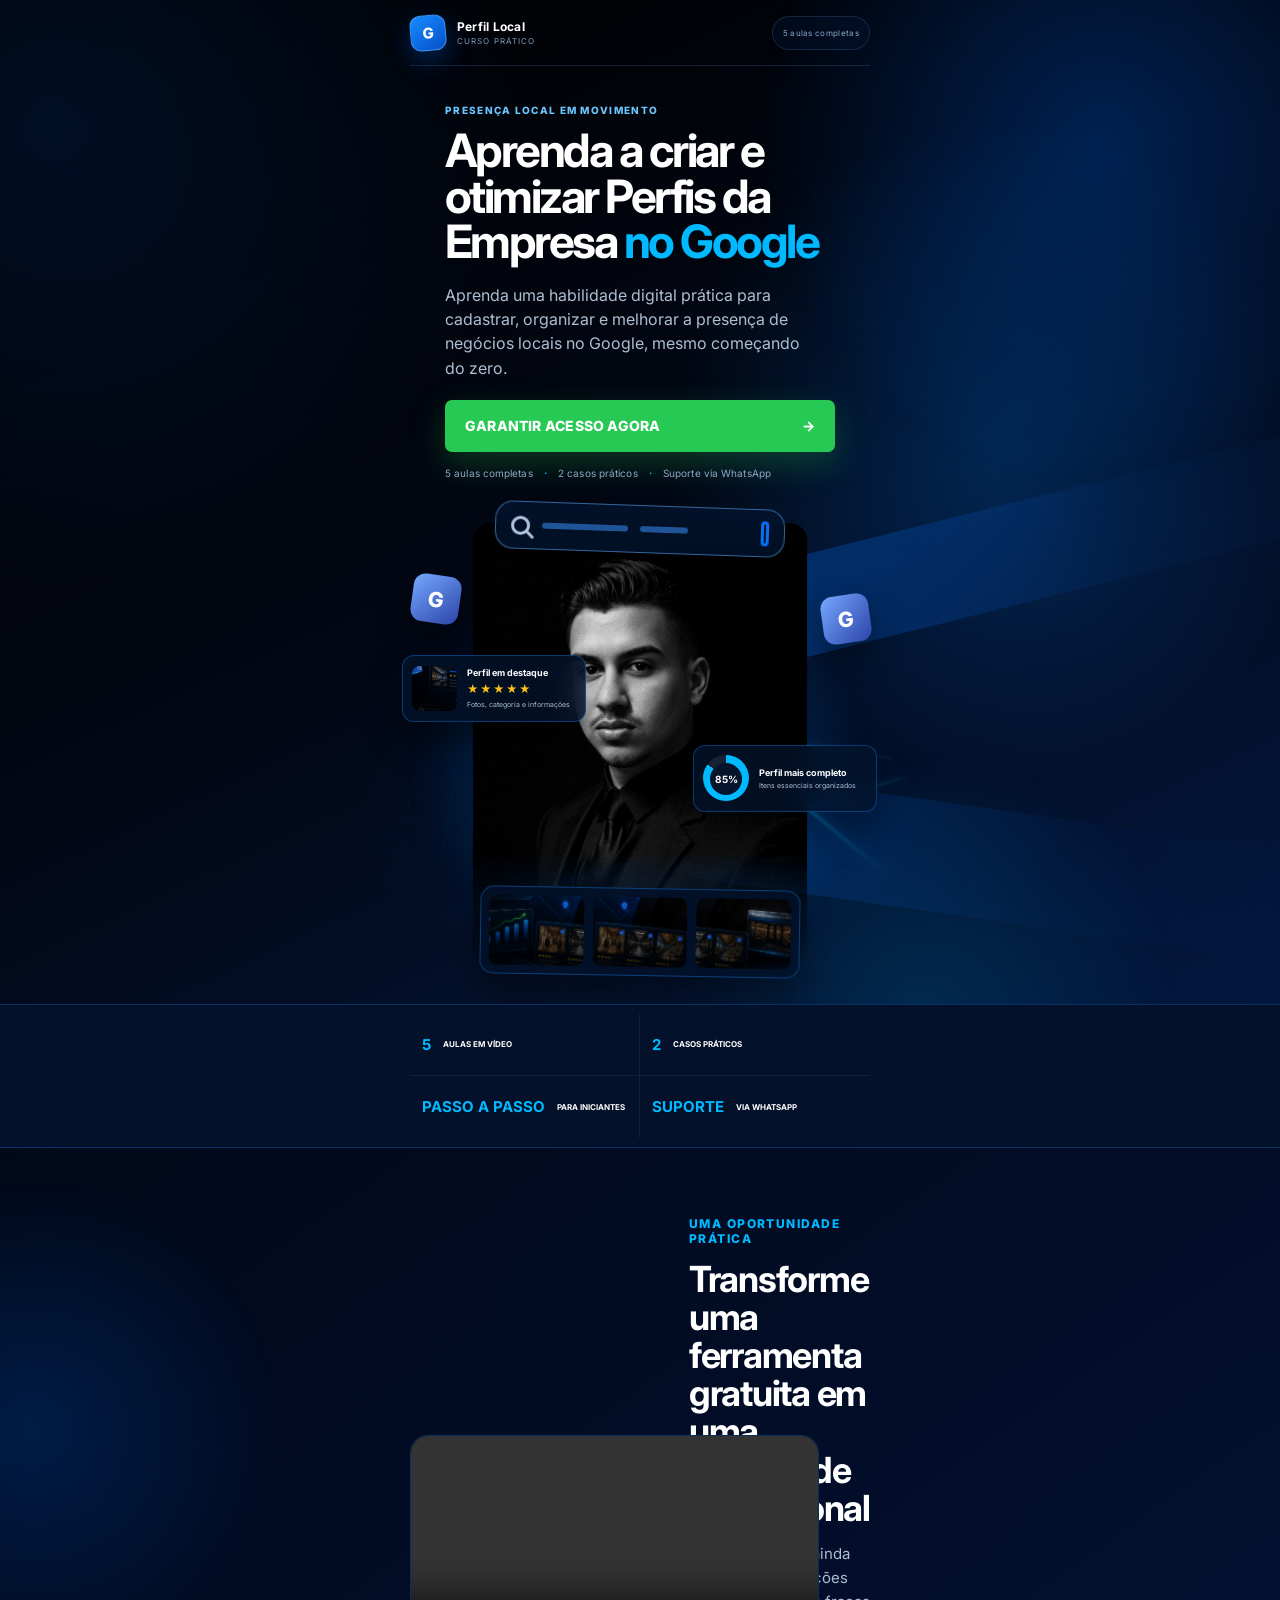
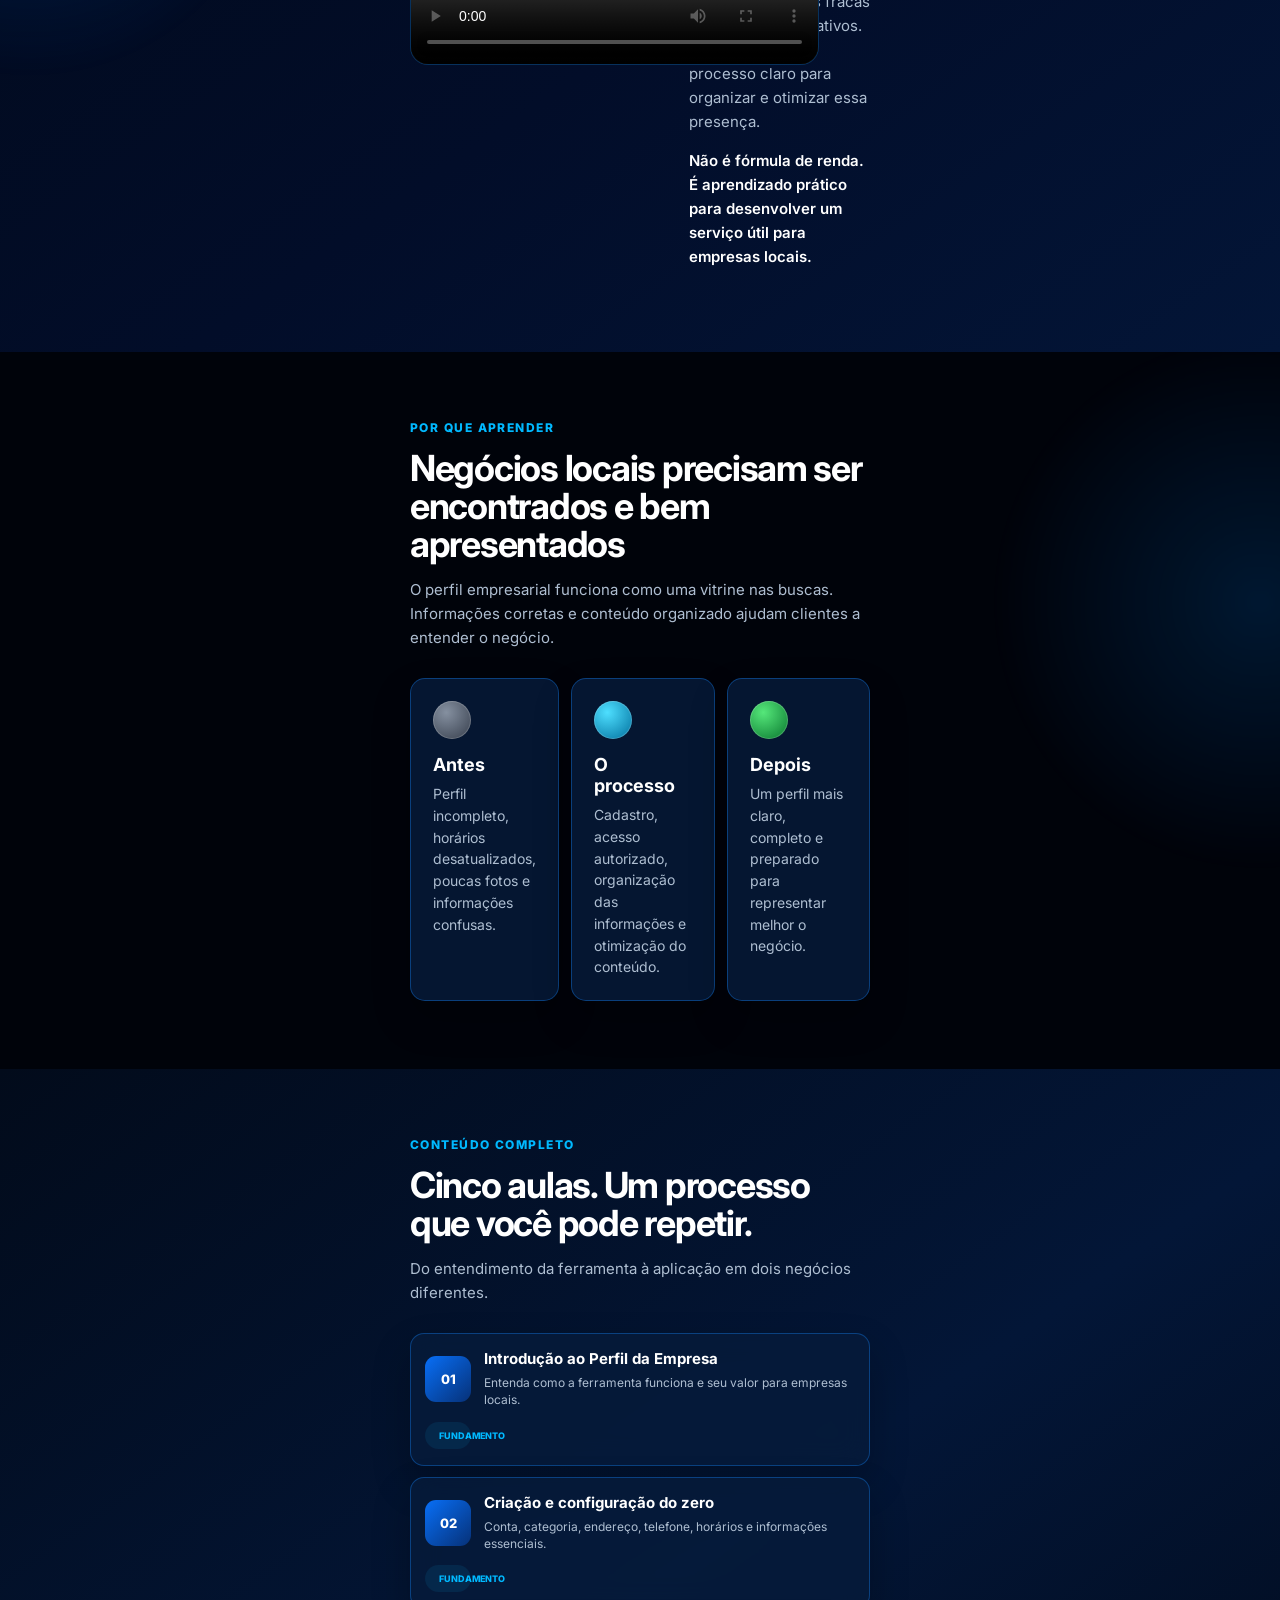
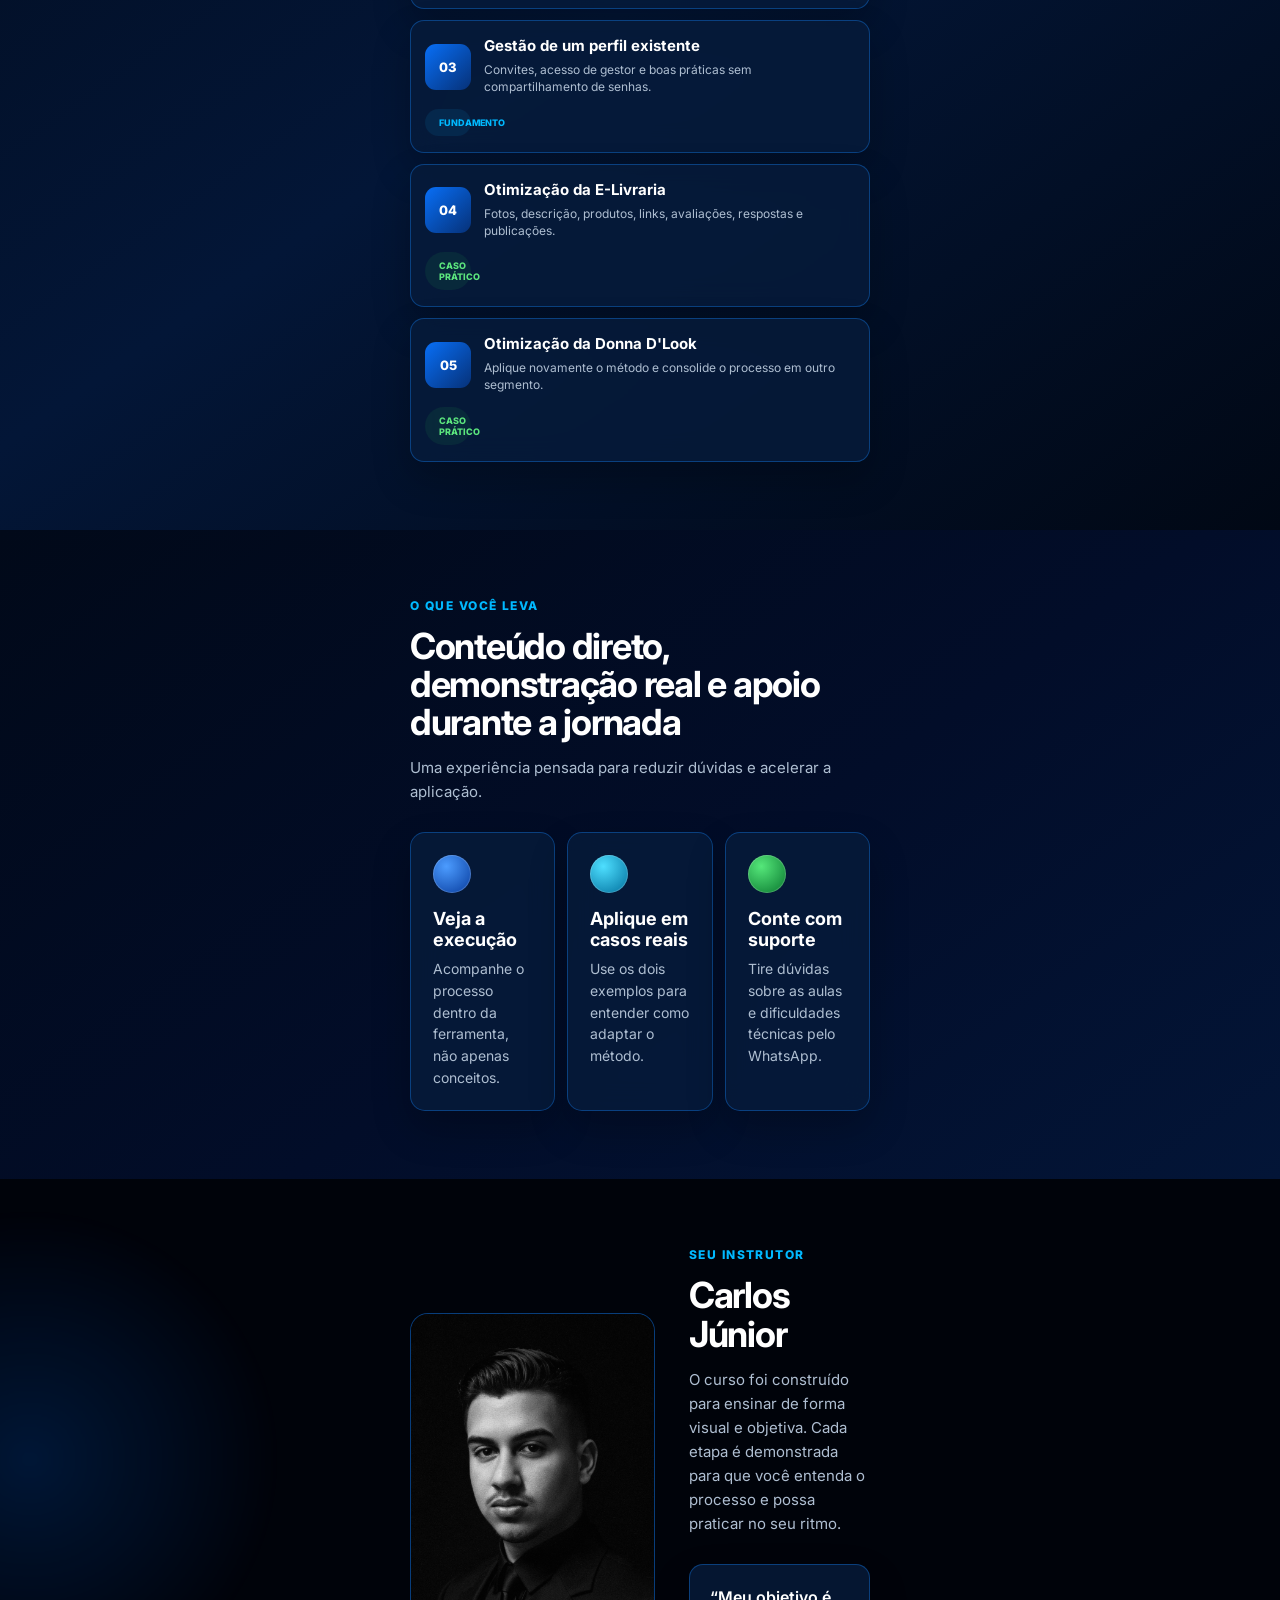
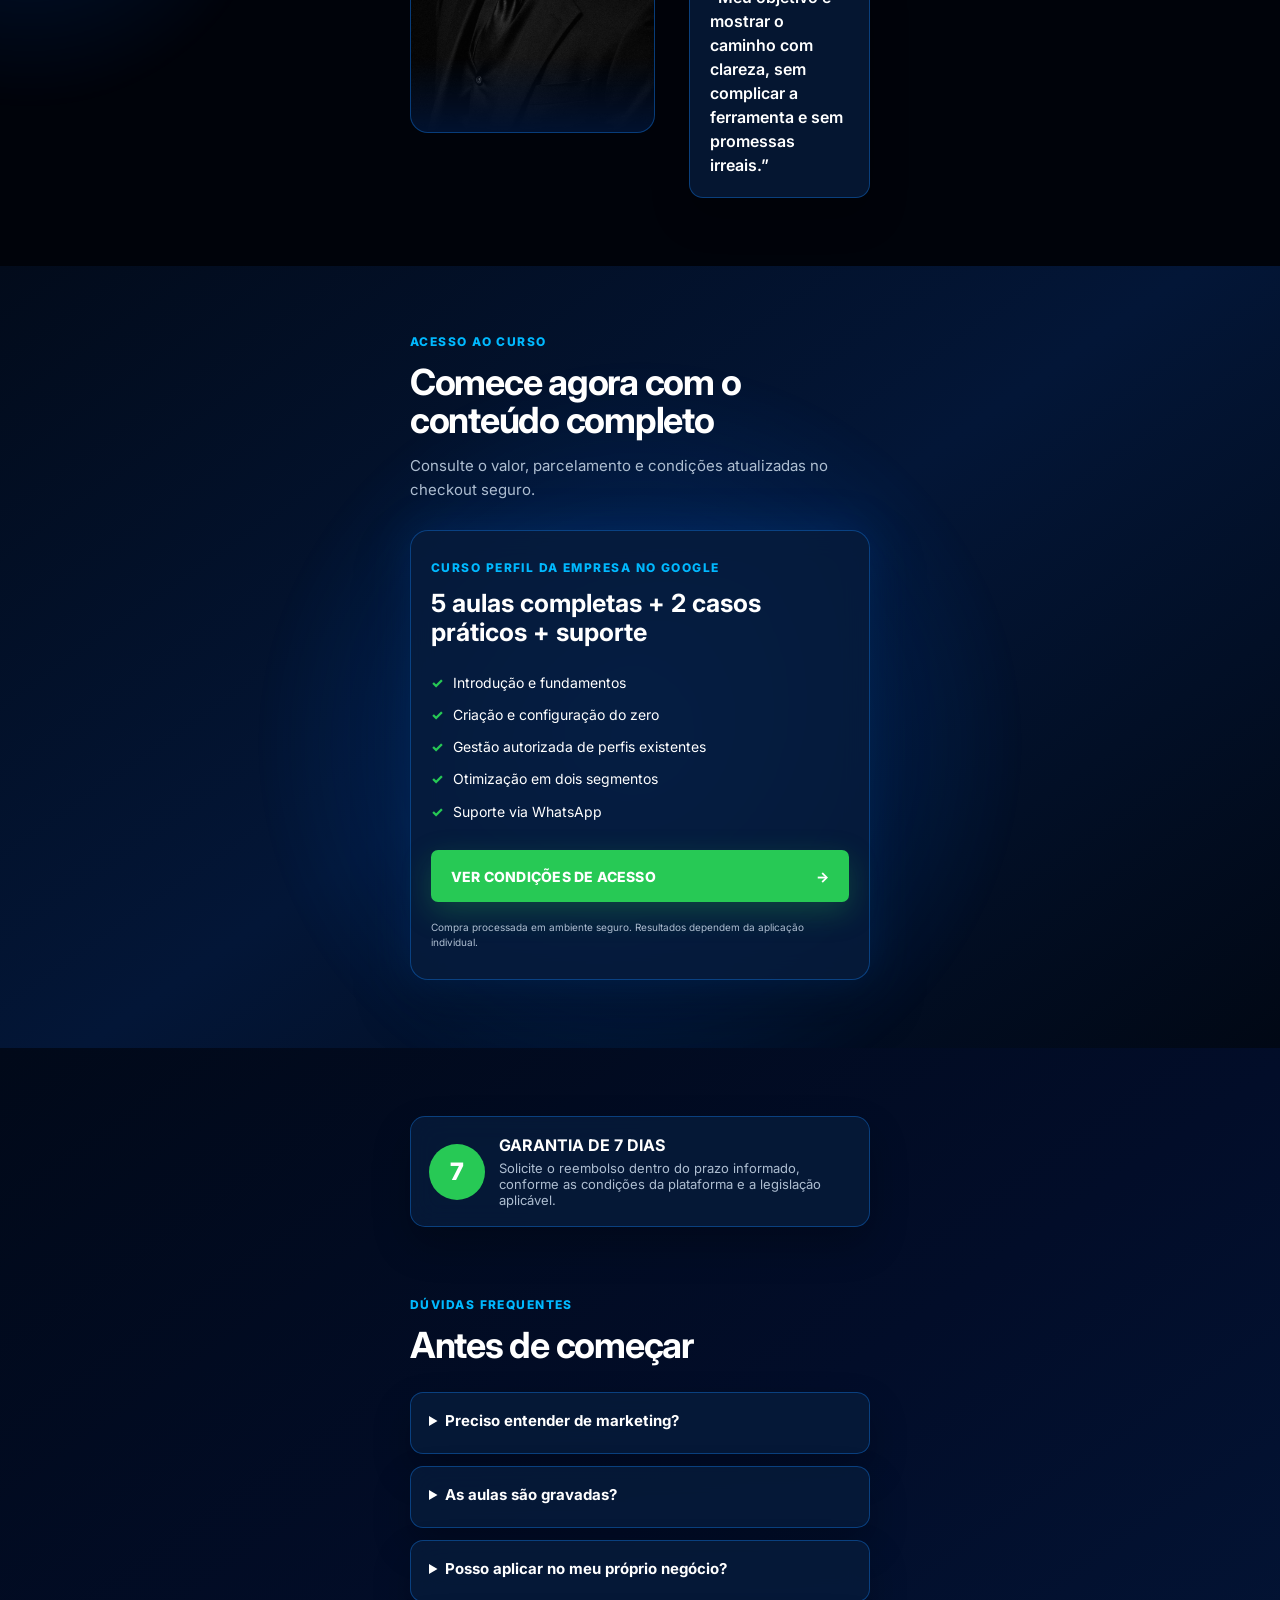
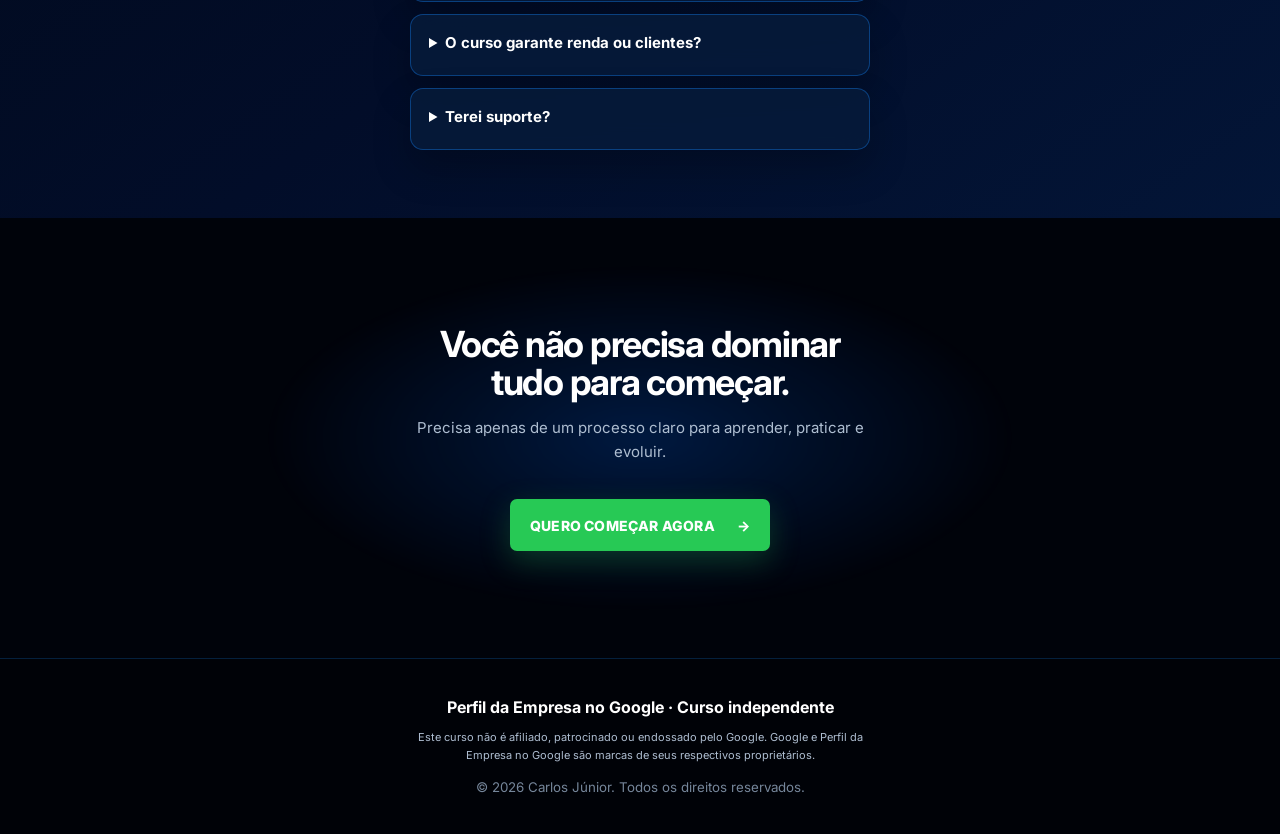
<file: index.html>
<!doctype html>
<html lang="pt-BR">
<head>
  <meta charset="UTF-8">
  <meta name="viewport" content="width=device-width, initial-scale=1, viewport-fit=cover">
  <meta name="theme-color" content="#020714">
  <meta name="description" content="Curso prático para criar e otimizar Perfis da Empresa no Google.">
  <title>Curso Perfil da Empresa no Google · Mobile</title>
  <link rel="preconnect" href="https://fonts.googleapis.com">
  <link rel="preconnect" href="https://fonts.gstatic.com" crossorigin>
  <link href="https://fonts.googleapis.com/css2?family=Inter:wght@400;500;600;700;800&display=swap" rel="stylesheet">
  <link rel="stylesheet" href="styles.css">
  <link rel="stylesheet" href="version-b.css">
  <link rel="stylesheet" href="mobile.css">
</head>
<body class="mobile-page">
  <a class="skip-link" href="#conteudo">Pular para o conteúdo</a>

  <main id="conteudo">
    <section class="hero hero-b section-dark">
      <div class="container hero-topbar">
        <a class="brand-lockup" href="#conteudo" aria-label="Início da página">
          <span class="brand-symbol">G</span>
          <span><strong>Perfil Local</strong><small>Curso prático</small></span>
        </a>
        <div class="topbar-signals" aria-label="Destaques do curso">
          <span><i></i>Método passo a passo</span>
          <span>5 aulas completas</span>
        </div>
      </div>
      <div class="local-map" aria-hidden="true">
        <span class="map-road road-one"></span>
        <span class="map-road road-two"></span>
        <span class="map-road road-three"></span>
        <span class="map-pin pin-one"></span>
        <span class="map-pin pin-two"></span>
        <span class="map-pin pin-three"></span>
        <span class="map-pin pin-main"></span>
      </div>
      <div class="hero-glow hero-glow-one"></div>
      <div class="hero-glow hero-glow-two"></div>
      <div class="diagonal diagonal-one"></div>
      <div class="diagonal diagonal-two"></div>

      <div class="container hero-grid">
        <div class="hero-copy reveal">
          <p class="eyebrow">Presença local em movimento</p>
          <h1>Aprenda a criar e otimizar Perfis da Empresa <span>no Google</span></h1>
          <p class="hero-lead">Aprenda uma habilidade digital prática para cadastrar, organizar e melhorar a presença de negócios locais no Google, mesmo começando do zero.</p>
          <a class="button button-primary" href="https://pay.kiwify.com.br/1VUAQqe" data-checkout>Garantir acesso agora <span aria-hidden="true">→</span></a>
          <p class="hero-proof">5 aulas completas <b>·</b> 2 casos práticos <b>·</b> Suporte via WhatsApp</p>
        </div>

        <div class="hero-visual hero-ecosystem reveal" aria-label="Carlos Júnior, instrutor do curso, cercado por elementos de presença local">
          <div class="portrait-halo"></div>
          <img class="hero-portrait" src="assets/carlos-retrato.jpg" width="410" height="590" alt="Carlos Júnior, instrutor do curso">

          <div class="search-widget" aria-hidden="true"><span class="search-lens"></span><i></i><i></i><b></b></div>
          <div class="google-tile tile-one" aria-hidden="true">G</div>
          <div class="google-tile tile-two" aria-hidden="true">G</div>

          <div class="floating-card review-widget card-one">
            <span class="thumb thumb-store"></span>
            <div><strong>Perfil em destaque</strong><span class="stars">★★★★★</span><small>Fotos, categoria e informações</small></div>
          </div>
          <div class="floating-card completion-widget card-two">
            <span class="progress-ring"><b>85%</b></span>
            <div><strong>Perfil mais completo</strong><small>Itens essenciais organizados</small></div>
          </div>
          <div class="floating-card hours-widget card-three">
            <span class="clock-icon"></span>
            <div><strong>Horários atualizados</strong><small>Informações claras para clientes</small></div>
          </div>

          <div class="floating-card analytics-widget">
            <span class="bars"><i></i><i></i><i></i><i></i></span>
            <div><strong>Presença organizada</strong><small>Um processo visual e replicável</small></div>
          </div>

          <div class="storefront-rail" aria-hidden="true">
            <span class="storefront store-one"></span>
            <span class="storefront store-two"></span>
            <span class="storefront store-three"></span>
          </div>
        </div>
      </div>
    </section>

    <section class="trust-strip" aria-label="Resumo do curso">
      <div class="container trust-grid">
        <div><strong>5</strong><span>Aulas em vídeo</span></div>
        <div><strong>2</strong><span>Casos práticos</span></div>
        <div><strong>Passo a passo</strong><span>Para iniciantes</span></div>
        <div><strong>Suporte</strong><span>Via WhatsApp</span></div>
      </div>
    </section>

    <section class="story section-blue">
      <div class="ambient ambient-left"></div>
      <div class="container split-layout">
        <div class="video-card video-player reveal">
          <video controls preload="metadata" playsinline aria-label="Vídeo de apresentação do curso">
            <source src="assets/boas-vindas.mov">
            Seu navegador não reproduziu o vídeo. <a href="assets/boas-vindas.mov">Abra o arquivo diretamente</a>.
          </video>
        </div>

        <div class="section-copy reveal">
          <p class="eyebrow">Uma oportunidade prática</p>
          <h2>Transforme uma ferramenta gratuita em uma habilidade profissional</h2>
          <p>Muitos negócios ainda possuem informações incompletas, fotos fracas e perfis pouco atrativos. Você aprende um processo claro para organizar e otimizar essa presença.</p>
          <p class="strong-note">Não é fórmula de renda. É aprendizado prático para desenvolver um serviço útil para empresas locais.</p>
        </div>
      </div>
    </section>

    <section class="problem section-black">
      <div class="ambient ambient-right"></div>
      <div class="container">
        <header class="section-header centered reveal">
          <p class="eyebrow">Por que aprender</p>
          <h2>Negócios locais precisam ser encontrados e bem apresentados</h2>
          <p>O perfil empresarial funciona como uma vitrine nas buscas. Informações corretas e conteúdo organizado ajudam clientes a entender o negócio.</p>
        </header>

        <div class="three-grid process-grid">
          <article class="glass-card reveal"><span class="orb gray"></span><h3>Antes</h3><p>Perfil incompleto, horários desatualizados, poucas fotos e informações confusas.</p></article>
          <article class="glass-card reveal"><span class="orb cyan"></span><h3>O processo</h3><p>Cadastro, acesso autorizado, organização das informações e otimização do conteúdo.</p></article>
          <article class="glass-card reveal"><span class="orb green"></span><h3>Depois</h3><p>Um perfil mais claro, completo e preparado para representar melhor o negócio.</p></article>
        </div>
      </div>
    </section>

    <section class="modules section-deep">
      <div class="container">
        <header class="section-header reveal">
          <p class="eyebrow">Conteúdo completo</p>
          <h2>Cinco aulas. Um processo que você pode repetir.</h2>
          <p>Do entendimento da ferramenta à aplicação em dois negócios diferentes.</p>
        </header>

        <div class="module-list">
          <article class="module-row reveal"><span class="module-number">01</span><div><h3>Introdução ao Perfil da Empresa</h3><p>Entenda como a ferramenta funciona e seu valor para empresas locais.</p></div><small>Fundamento</small></article>
          <article class="module-row reveal"><span class="module-number">02</span><div><h3>Criação e configuração do zero</h3><p>Conta, categoria, endereço, telefone, horários e informações essenciais.</p></div><small>Fundamento</small></article>
          <article class="module-row reveal"><span class="module-number">03</span><div><h3>Gestão de um perfil existente</h3><p>Convites, acesso de gestor e boas práticas sem compartilhamento de senhas.</p></div><small>Fundamento</small></article>
          <article class="module-row reveal"><span class="module-number">04</span><div><h3>Otimização da E-Livraria</h3><p>Fotos, descrição, produtos, links, avaliações, respostas e publicações.</p></div><small class="case">Caso prático</small></article>
          <article class="module-row reveal"><span class="module-number">05</span><div><h3>Otimização da Donna D'Look</h3><p>Aplique novamente o método e consolide o processo em outro segmento.</p></div><small class="case">Caso prático</small></article>
        </div>
      </div>
    </section>

    <section class="experience section-blue">
      <div class="container">
        <header class="section-header centered reveal">
          <p class="eyebrow">O que você leva</p>
          <h2>Conteúdo direto, demonstração real e apoio durante a jornada</h2>
          <p>Uma experiência pensada para reduzir dúvidas e acelerar a aplicação.</p>
        </header>
        <div class="three-grid">
          <article class="glass-card reveal"><span class="orb blue"></span><h3>Veja a execução</h3><p>Acompanhe o processo dentro da ferramenta, não apenas conceitos.</p></article>
          <article class="glass-card reveal"><span class="orb cyan"></span><h3>Aplique em casos reais</h3><p>Use os dois exemplos para entender como adaptar o método.</p></article>
          <article class="glass-card reveal"><span class="orb green"></span><h3>Conte com suporte</h3><p>Tire dúvidas sobre as aulas e dificuldades técnicas pelo WhatsApp.</p></article>
        </div>
      </div>
    </section>

    <section class="instructor section-black">
      <div class="ambient ambient-left"></div>
      <div class="container instructor-grid">
        <div class="instructor-photo reveal"><img src="assets/carlos-retrato.jpg" alt="Retrato de Carlos Júnior"></div>
        <div class="section-copy reveal">
          <p class="eyebrow">Seu instrutor</p>
          <h2>Carlos Júnior</h2>
          <p>O curso foi construído para ensinar de forma visual e objetiva. Cada etapa é demonstrada para que você entenda o processo e possa praticar no seu ritmo.</p>
          <blockquote>“Meu objetivo é mostrar o caminho com clareza, sem complicar a ferramenta e sem promessas irreais.”</blockquote>
        </div>
      </div>
    </section>

    <section id="oferta" class="offer section-deep">
      <div class="offer-glow"></div>
      <div class="container">
        <header class="section-header centered reveal">
          <p class="eyebrow">Acesso ao curso</p>
          <h2>Comece agora com o conteúdo completo</h2>
          <p>Consulte o valor, parcelamento e condições atualizadas no checkout seguro.</p>
        </header>

        <article class="offer-card reveal">
          <p class="eyebrow">Curso Perfil da Empresa no Google</p>
          <h3>5 aulas completas + 2 casos práticos + suporte</h3>
          <ul>
            <li>Introdução e fundamentos</li>
            <li>Criação e configuração do zero</li>
            <li>Gestão autorizada de perfis existentes</li>
            <li>Otimização em dois segmentos</li>
            <li>Suporte via WhatsApp</li>
          </ul>
          <a class="button button-primary" href="https://pay.kiwify.com.br/1VUAQqe" data-checkout>Ver condições de acesso <span aria-hidden="true">→</span></a>
          <small>Compra processada em ambiente seguro. Resultados dependem da aplicação individual.</small>
        </article>
      </div>
    </section>

    <section class="faq section-blue">
      <div class="container narrow">
        <div class="guarantee reveal"><span>7</span><div><strong>Garantia de 7 dias</strong><p>Solicite o reembolso dentro do prazo informado, conforme as condições da plataforma e a legislação aplicável.</p></div></div>

        <header class="section-header centered reveal">
          <p class="eyebrow">Dúvidas frequentes</p>
          <h2>Antes de começar</h2>
        </header>

        <div class="accordion">
          <details class="reveal"><summary>Preciso entender de marketing?</summary><p>Não. O curso parte dos fundamentos e mostra o processo passo a passo.</p></details>
          <details class="reveal"><summary>As aulas são gravadas?</summary><p>Sim. Todos os módulos e aulas possuem vídeos completos.</p></details>
          <details class="reveal"><summary>Posso aplicar no meu próprio negócio?</summary><p>Sim, desde que o negócio seja elegível e siga as diretrizes do Google.</p></details>
          <details class="reveal"><summary>O curso garante renda ou clientes?</summary><p>Não. Ele ensina uma habilidade; resultados dependem de aplicação, mercado e prospecção.</p></details>
          <details class="reveal"><summary>Terei suporte?</summary><p>Sim. Há um canal via WhatsApp para dúvidas de conteúdo e dificuldades técnicas.</p></details>
        </div>
      </div>
    </section>

    <section class="final-cta section-black">
      <div class="final-glow"></div>
      <div class="container centered reveal">
        <h2>Você não precisa dominar tudo para começar.</h2>
        <p>Precisa apenas de um processo claro para aprender, praticar e evoluir.</p>
        <a class="button button-primary" href="https://pay.kiwify.com.br/1VUAQqe" data-checkout>Quero começar agora <span aria-hidden="true">→</span></a>
      </div>
    </section>
  </main>

  <footer>
    <div class="container">
      <strong>Perfil da Empresa no Google · Curso independente</strong>
      <p>Este curso não é afiliado, patrocinado ou endossado pelo Google. Google e Perfil da Empresa no Google são marcas de seus respectivos proprietários.</p>
      <small>© 2026 Carlos Júnior. Todos os direitos reservados.</small>
    </div>
  </footer>

  <aside class="mobile-checkout-bar" aria-label="Acesso rápido ao curso">
    <div><small>Curso completo</small><strong>5 aulas + suporte</strong></div>
    <a href="https://pay.kiwify.com.br/1VUAQqe" data-checkout>Ver acesso <span aria-hidden="true">→</span></a>
  </aside>

  <script src="script.js"></script>
</body>
</html>
</file>
<file: styles.css>
:root {
  --black: #00030a;
  --navy: #010815;
  --deep: #02122f;
  --surface: rgba(7, 28, 59, 0.82);
  --line: rgba(21, 137, 255, 0.36);
  --blue: #086ff7;
  --cyan: #00b9ff;
  --green: #27c955;
  --white: #fff;
  --muted: #aebed1;
  --container: 1216px;
}

* { box-sizing: border-box; }
html { scroll-behavior: smooth; }
body { margin: 0; background: var(--black); color: var(--white); font-family: Inter, Arial, sans-serif; overflow-x: hidden; }
button, a { font: inherit; }
a { color: inherit; }
img { display: block; max-width: 100%; }
.container { width: min(var(--container), calc(100% - 48px)); margin: 0 auto; position: relative; z-index: 2; }
.narrow { max-width: 920px; }
.skip-link { position: fixed; left: 16px; top: -80px; z-index: 1000; padding: 12px 18px; background: var(--green); color: #001309; }
.skip-link:focus { top: 16px; }
.section-dark, .section-black, .section-blue, .section-deep { position: relative; overflow: hidden; }
.section-black { background: var(--black); }
.section-blue { background: linear-gradient(145deg, #010919 0%, #020d29 55%, #031537 100%); }
.section-deep { background: linear-gradient(145deg, #020b1b 0%, #031637 50%, #010815 100%); }

.hero { min-height: 760px; display: grid; align-items: center; background: linear-gradient(105deg, #000 0%, #010717 53%, #031b43 100%); }
.hero-grid { display: grid; grid-template-columns: 1.08fr .92fr; align-items: center; gap: 30px; padding-block: 70px; }
.hero-copy { z-index: 4; }
.eyebrow { margin: 0 0 14px; color: var(--cyan); text-transform: uppercase; letter-spacing: .12em; font-size: 12px; font-weight: 800; }
h1 { max-width: 690px; margin: 0; font-size: clamp(42px, 5vw, 68px); line-height: 1.04; letter-spacing: -.045em; }
h1 span { color: var(--cyan); }
.hero-lead { max-width: 580px; margin: 24px 0 30px; color: var(--muted); font-size: 17px; line-height: 1.65; }
.button { min-height: 54px; display: inline-flex; align-items: center; justify-content: center; gap: 22px; padding: 0 24px; border-radius: 7px; text-decoration: none; text-transform: uppercase; font-size: 14px; font-weight: 800; letter-spacing: .015em; transition: transform .2s ease, box-shadow .2s ease, filter .2s ease; }
.button:hover { transform: translateY(-2px); filter: brightness(1.08); }
.button:focus-visible { outline: 3px solid #fff; outline-offset: 4px; }
.button-primary { background: var(--green); box-shadow: 0 10px 30px rgba(39, 201, 85, .25); }
.hero-proof { margin: 20px 0 0; color: #98a9bd; font-size: 12px; }
.hero-proof b { margin: 0 8px; color: var(--cyan); }

.hero-visual { position: relative; height: 620px; }
.hero-portrait { position: absolute; right: 28px; bottom: 0; z-index: 3; width: 470px; height: 590px; object-fit: cover; object-position: top center; border-radius: 18px; filter: contrast(1.04); mask-image: linear-gradient(to bottom, #000 78%, transparent 100%); }
.portrait-halo { position: absolute; inset: 20px 20px 30px 90px; border-radius: 50%; background: radial-gradient(circle, rgba(0, 110, 255, .32), transparent 68%); filter: blur(12px); }
.hero-glow, .ambient, .offer-glow, .final-glow { position: absolute; border-radius: 50%; pointer-events: none; filter: blur(2px); }
.hero-glow-one { width: 720px; height: 720px; right: -180px; top: -220px; background: radial-gradient(circle, rgba(0, 106, 255, .28), transparent 68%); }
.hero-glow-two { width: 520px; height: 520px; right: 100px; bottom: -260px; background: radial-gradient(circle, rgba(0, 188, 255, .13), transparent 70%); }
.diagonal { position: absolute; right: -110px; z-index: 1; width: 760px; height: 190px; border-radius: 26px; background: linear-gradient(100deg, rgba(0, 112, 255, .5), rgba(0, 55, 140, .14), transparent); }
.diagonal-one { top: 110px; transform: rotate(-14deg); }
.diagonal-two { bottom: 70px; transform: rotate(8deg); }
.google-tile { position: absolute; z-index: 5; display: grid; place-items: center; width: 66px; height: 66px; border-radius: 15px; background: linear-gradient(135deg, #75a8ff, #2c44a8); box-shadow: 0 14px 30px rgba(0, 0, 0, .36); font-size: 29px; font-weight: 800; transform: rotate(8deg); }
.tile-one { top: 25px; left: 10px; }
.tile-two { top: 18px; right: -15px; transform: rotate(-8deg); }
.tile-three { bottom: 115px; right: -4px; transform: rotate(12deg); }
.floating-card { position: absolute; z-index: 6; display: flex; align-items: center; gap: 10px; width: 250px; padding: 13px 14px; border: 1px solid rgba(25, 138, 255, .35); border-radius: 12px; background: rgba(3, 19, 42, .82); box-shadow: 0 18px 34px rgba(0, 0, 0, .36); backdrop-filter: blur(13px); }
.floating-card strong, .floating-card small { display: block; }
.floating-card strong { font-size: 12px; }
.floating-card small { margin-top: 3px; color: var(--muted); font-size: 9px; }
.card-icon { width: 28px; height: 28px; flex: 0 0 auto; border-radius: 50%; }
.card-icon.blue, .orb.blue { background: radial-gradient(circle at 35% 30%, #4c9cff, #073b9d); }
.card-icon.cyan, .orb.cyan { background: radial-gradient(circle at 35% 30%, #4edfff, #006f9d); }
.card-icon.green, .orb.green { background: radial-gradient(circle at 35% 30%, #55e77a, #08762e); }
.card-one { left: -30px; bottom: 140px; }
.card-two { right: -20px; top: 175px; }
.card-three { right: 10px; bottom: 34px; }

.trust-strip { position: relative; z-index: 7; background: #03112a; border-block: 1px solid rgba(23, 130, 255, .28); }
.trust-grid { min-height: 76px; display: grid; grid-template-columns: repeat(4, 1fr); align-items: center; }
.trust-grid div { display: flex; align-items: center; justify-content: center; gap: 12px; border-right: 1px solid rgba(255,255,255,.06); }
.trust-grid div:last-child { border: 0; }
.trust-grid strong { color: var(--cyan); font-size: 20px; text-transform: uppercase; }
.trust-grid span { max-width: 120px; font-size: 10px; font-weight: 700; text-transform: uppercase; line-height: 1.3; }

.story, .problem, .modules, .experience, .instructor, .offer, .faq, .final-cta { padding-block: 110px; }
.split-layout, .instructor-grid { display: grid; grid-template-columns: 1.15fr .85fr; align-items: center; gap: 64px; }
.video-card { position: relative; min-height: 380px; overflow: hidden; display: grid; place-items: center; border: 1px solid var(--line); border-radius: 16px; background: linear-gradient(145deg, rgba(8,38,82,.84), rgba(1,9,25,.96)); color: #fff; cursor: pointer; }
.video-player { min-height: 0; aspect-ratio: 16 / 9; cursor: default; background: #000; }
.video-player video { display: block; width: 100%; height: 100%; object-fit: contain; background: #000; }
.video-player a { color: var(--cyan); }
.video-grid { position: absolute; inset: 0; opacity: .16; background-image: linear-gradient(rgba(0,185,255,.14) 1px, transparent 1px), linear-gradient(90deg, rgba(0,185,255,.14) 1px, transparent 1px); background-size: 32px 32px; mask-image: linear-gradient(to bottom, #000, transparent); }
.play { position: relative; z-index: 2; width: 88px; height: 88px; display: grid; place-items: center; border-radius: 50%; background: var(--green); box-shadow: 0 0 36px rgba(39,201,85,.42); }
.video-card small { position: absolute; bottom: 34px; z-index: 2; color: var(--muted); font-weight: 700; text-transform: uppercase; letter-spacing: .09em; }
.section-copy h2, .section-header h2, .final-cta h2 { margin: 0; font-size: clamp(34px, 4vw, 50px); line-height: 1.1; letter-spacing: -.035em; }
.section-copy > p:not(.eyebrow), .section-header > p:not(.eyebrow), .final-cta p { color: var(--muted); line-height: 1.65; }
.strong-note { color: #fff !important; font-weight: 600; }
.section-header { max-width: 880px; margin-bottom: 46px; }
.centered { margin-inline: auto; text-align: center; }
.ambient-left { width: 520px; height: 520px; left: -230px; top: 20px; background: radial-gradient(circle, rgba(0,112,255,.18), transparent 68%); }
.ambient-right { width: 560px; height: 560px; right: -260px; top: -30px; background: radial-gradient(circle, rgba(0,134,255,.16), transparent 68%); }

.three-grid { display: grid; grid-template-columns: repeat(3, 1fr); gap: 24px; }
.glass-card, .module-row, .offer-card, .guarantee, details, blockquote { border: 1px solid var(--line); background: var(--surface); box-shadow: 0 18px 38px rgba(0,0,0,.24); backdrop-filter: blur(14px); }
.glass-card { min-height: 210px; padding: 26px; border-radius: 14px; }
.glass-card h3 { margin: 18px 0 8px; font-size: 20px; }
.glass-card p { margin: 0; color: var(--muted); font-size: 14px; line-height: 1.55; }
.orb { display: block; width: 38px; height: 38px; border-radius: 50%; box-shadow: inset 0 0 0 1px rgba(255,255,255,.18); }
.orb.gray { background: radial-gradient(circle at 35% 30%, #8590a0, #363e4c); }

.module-list { display: grid; gap: 16px; }
.module-row { min-height: 100px; display: grid; grid-template-columns: 58px 1fr auto; align-items: center; gap: 22px; padding: 18px 26px; border-radius: 13px; }
.module-number { width: 58px; height: 58px; display: grid; place-items: center; border-radius: 12px; background: linear-gradient(135deg, var(--blue), #063178); font-weight: 800; }
.module-row h3 { margin: 0 0 5px; font-size: 18px; }
.module-row p { margin: 0; color: var(--muted); font-size: 13px; }
.module-row small { padding: 8px 14px; border-radius: 30px; background: rgba(0,185,255,.09); color: var(--cyan); font-size: 9px; font-weight: 800; text-transform: uppercase; }
.module-row small.case { color: #5be57d; background: rgba(39,201,85,.09); }

.instructor-photo { overflow: hidden; height: 520px; border: 1px solid var(--line); border-radius: 16px; background: var(--deep); }
.instructor-photo img { width: 100%; height: 100%; object-fit: cover; object-position: top; mask-image: linear-gradient(to bottom, #000 82%, transparent); }
blockquote { margin: 28px 0 0; padding: 24px; border-radius: 13px; font-size: 18px; font-weight: 600; line-height: 1.5; }

.offer-glow { width: 800px; height: 800px; left: 50%; top: 10%; transform: translateX(-50%); background: radial-gradient(circle, rgba(0,109,255,.25), transparent 68%); }
.offer-card { width: min(820px, 100%); margin: 0 auto; padding: 48px 54px; border-radius: 18px; text-align: center; box-shadow: 0 0 44px rgba(0,119,255,.18), 0 24px 54px rgba(0,0,0,.36); }
.offer-card h3 { max-width: 680px; margin: 0 auto 26px; font-size: 32px; line-height: 1.15; }
.offer-card ul { display: inline-grid; gap: 12px; margin: 0 auto 28px; padding: 0; text-align: left; list-style: none; }
.offer-card li::before { content: "✓"; margin-right: 10px; color: var(--green); font-weight: 800; }
.offer-card small { display: block; margin-top: 18px; color: var(--muted); font-size: 10px; }

.guarantee { display: grid; grid-template-columns: 72px 1fr; align-items: center; gap: 22px; margin-bottom: 70px; padding: 24px 28px; border-radius: 14px; }
.guarantee > span { width: 72px; height: 72px; display: grid; place-items: center; border-radius: 50%; background: var(--green); font-size: 30px; font-weight: 800; }
.guarantee strong { font-size: 22px; text-transform: uppercase; }
.guarantee p { margin: 5px 0 0; color: var(--muted); font-size: 13px; }
.accordion { display: grid; gap: 12px; }
details { padding: 20px 24px; border-radius: 12px; }
summary { cursor: pointer; font-weight: 700; }
details p { margin: 12px 0 0; color: var(--muted); line-height: 1.5; }

.final-cta { min-height: 480px; display: grid; align-items: center; }
.final-cta .container { max-width: 920px; }
.final-glow { width: 780px; height: 360px; left: 50%; top: 50%; transform: translate(-50%, -50%); background: radial-gradient(ellipse, rgba(0,104,255,.22), transparent 68%); }
.final-cta .button { margin-top: 20px; }

footer { padding: 44px 0; border-top: 1px solid rgba(21,137,255,.22); background: #000207; text-align: center; }
footer p { max-width: 940px; margin: 12px auto; color: var(--muted); font-size: 11px; line-height: 1.6; }
footer small { color: #75869a; }

.reveal { opacity: 0; transform: translateY(28px); transition: opacity .7s ease, transform .7s ease; }
.reveal.visible { opacity: 1; transform: none; }

@media (max-width: 900px) {
  .container { width: min(100% - 32px, 650px); }
  .hero { min-height: auto; }
  .hero-grid, .split-layout, .instructor-grid { grid-template-columns: 1fr; }
  .hero-grid { padding-block: 52px; }
  .hero-copy { text-align: left; }
  h1 { font-size: 42px; }
  .hero-visual { order: 2; height: 500px; }
  .hero-portrait { right: 50%; transform: translateX(50%); width: 360px; height: 480px; }
  .floating-card { display: none; }
  .google-tile { width: 52px; height: 52px; font-size: 23px; }
  .tile-one { left: 10px; }
  .tile-two { right: 5px; }
  .tile-three { right: 18px; }
  .trust-grid { grid-template-columns: repeat(2, 1fr); padding-block: 10px; }
  .trust-grid div { min-height: 54px; }
  .three-grid { grid-template-columns: 1fr; }
  .module-row { grid-template-columns: 54px 1fr; }
  .module-row small { display: none; }
  .story, .problem, .modules, .experience, .instructor, .offer, .faq, .final-cta { padding-block: 78px; }
}

@media (max-width: 520px) {
  .container { width: calc(100% - 32px); }
  .hero-grid { gap: 28px; padding-block: 40px 48px; }
  h1 { font-size: 36px; }
  .hero-lead { font-size: 15px; }
  .button { width: 100%; font-size: 13px; }
  .hero-visual { height: 410px; }
  .hero-portrait { width: 320px; height: 410px; }
  .diagonal { width: 500px; height: 115px; }
  .hero-glow-one { width: 460px; height: 460px; }
  .trust-grid strong { font-size: 15px; }
  .trust-grid span { font-size: 8px; }
  .video-card { min-height: 220px; }
  .section-copy h2, .section-header h2, .final-cta h2 { font-size: 32px; }
  .section-header { margin-bottom: 32px; }
  .glass-card { min-height: auto; }
  .module-row { padding: 16px; gap: 14px; }
  .module-number { width: 48px; height: 48px; }
  .module-row h3 { font-size: 15px; }
  .module-row p { font-size: 12px; }
  .instructor-photo { height: 390px; }
  .offer-card { padding: 32px 22px; }
  .offer-card h3 { font-size: 25px; }
  .guarantee { grid-template-columns: 58px 1fr; gap: 14px; padding: 20px; }
  .guarantee > span { width: 58px; height: 58px; }
  .guarantee strong { font-size: 17px; }
  .final-cta { min-height: 430px; }
}

@media (prefers-reduced-motion: reduce) {
  html { scroll-behavior: auto; }
  *, *::before, *::after { animation-duration: .01ms !important; transition-duration: .01ms !important; }
  .reveal { opacity: 1; transform: none; }
}
</file>
<file: version-b.css>
.hero-b {
  min-height: 820px;
  isolation: isolate;
  background:
    radial-gradient(circle at 73% 47%, rgba(0, 116, 255, .2), transparent 22%),
    radial-gradient(circle at 90% 12%, rgba(0, 69, 174, .26), transparent 33%),
    linear-gradient(108deg, #000 0%, #010613 45%, #021436 100%);
}

.hero-topbar {
  position: relative;
  z-index: 12;
  display: flex;
  align-items: center;
  justify-content: space-between;
  min-height: 74px;
  border-bottom: 1px solid rgba(118, 179, 255, .16);
}

.brand-lockup {
  display: inline-flex;
  align-items: center;
  gap: 11px;
  color: #fff;
  text-decoration: none;
}

.brand-symbol {
  display: grid;
  width: 38px;
  height: 38px;
  place-items: center;
  border: 1px solid rgba(94, 172, 255, .58);
  border-radius: 11px;
  color: #fff;
  font-weight: 800;
  background: linear-gradient(145deg, #168cff, #064fc8);
  box-shadow: 0 9px 26px rgba(0, 105, 255, .32);
  transform: rotate(-5deg);
}

.brand-lockup strong,
.brand-lockup small { display: block; }
.brand-lockup strong { font-size: 13px; letter-spacing: .02em; }
.brand-lockup small { margin-top: 2px; color: #7e9abf; font-size: 9px; text-transform: uppercase; letter-spacing: .14em; }

.topbar-signals { display: flex; align-items: center; gap: 9px; }
.topbar-signals span {
  display: inline-flex;
  align-items: center;
  gap: 7px;
  padding: 8px 12px;
  border: 1px solid rgba(118, 179, 255, .16);
  border-radius: 999px;
  color: #91a9c8;
  font-size: 10px;
  background: rgba(4, 20, 46, .48);
  backdrop-filter: blur(10px);
}
.topbar-signals i { width: 6px; height: 6px; border-radius: 50%; background: #25d36b; box-shadow: 0 0 10px #25d36b; }

.hero-b .hero-grid { padding-block: 76px; }
.hero-b .hero-copy { align-self: center; }
.hero-b .hero-visual { height: 680px; }
.hero-b .hero-portrait { right: 60px; width: 410px; height: 590px; z-index: 4; }
.hero-b .portrait-halo { inset: 95px 40px 30px 85px; background: radial-gradient(circle, rgba(0, 128, 255, .46), transparent 67%); }
.hero-b .diagonal-one { top: 84px; right: -170px; height: 128px; opacity: .74; }
.hero-b .diagonal-two { right: -60px; bottom: 44px; height: 134px; opacity: .7; }

.local-map {
  position: absolute;
  z-index: 0;
  width: 720px;
  height: 610px;
  right: 8%;
  top: 92px;
  opacity: .56;
  transform: perspective(700px) rotateX(57deg) rotateZ(-7deg);
  background-color: rgba(0, 36, 94, .2);
  background-image:
    linear-gradient(rgba(0, 139, 255, .14) 1px, transparent 1px),
    linear-gradient(90deg, rgba(0, 139, 255, .14) 1px, transparent 1px);
  background-size: 38px 38px;
  border: 1px solid rgba(0, 161, 255, .2);
  mask-image: radial-gradient(ellipse, #000 38%, transparent 74%);
}

.map-road { position: absolute; height: 5px; border-radius: 20px; background: linear-gradient(90deg, transparent, #087cff, #00d3ff, transparent); box-shadow: 0 0 14px #087cff; }
.road-one { width: 680px; left: 4px; top: 170px; transform: rotate(26deg); }
.road-two { width: 600px; left: 64px; top: 340px; transform: rotate(-18deg); }
.road-three { width: 470px; left: 145px; top: 260px; transform: rotate(72deg); }
.map-pin { position: absolute; width: 26px; height: 26px; border: 5px solid #087cff; border-radius: 50% 50% 50% 0; transform: rotate(-45deg); filter: drop-shadow(0 0 10px #008cff); }
.map-pin::after { content: ""; position: absolute; width: 6px; height: 6px; left: 5px; top: 5px; border-radius: 50%; background: #fff; }
.pin-one { left: 180px; top: 140px; }
.pin-two { right: 130px; top: 210px; }
.pin-three { left: 300px; bottom: 92px; }
.pin-main { width: 52px; height: 52px; left: 330px; top: 255px; border-width: 8px; }
.pin-main::after { width: 12px; height: 12px; left: 12px; top: 12px; }

.search-widget {
  position: absolute;
  z-index: 7;
  top: 18px;
  left: 5px;
  width: 320px;
  height: 58px;
  display: flex;
  align-items: center;
  gap: 12px;
  padding: 0 18px;
  border: 1px solid rgba(94, 172, 255, .54);
  border-radius: 18px;
  background: rgba(2, 20, 47, .78);
  box-shadow: 0 18px 36px rgba(0, 0, 0, .35);
  backdrop-filter: blur(12px);
  transform: rotate(4deg);
}
.search-lens { width: 19px; height: 19px; border: 3px solid #afc4dc; border-radius: 50%; position: relative; }
.search-lens::after { content: ""; position: absolute; width: 10px; height: 3px; right: -8px; bottom: -4px; background: #afc4dc; transform: rotate(45deg); border-radius: 3px; }
.search-widget i { height: 6px; border-radius: 10px; background: #1f5499; }
.search-widget i:nth-of-type(1) { width: 86px; }
.search-widget i:nth-of-type(2) { width: 48px; }
.search-widget b { margin-left: auto; width: 8px; height: 25px; border: 3px solid var(--blue); border-radius: 6px; }

.hero-b .tile-one { top: 92px; left: -56px; }
.hero-b .tile-two { top: 34px; right: 0; }
.hero-b .floating-card { width: 236px; padding: 12px; }
.hero-b .card-one { left: -80px; top: 205px; bottom: auto; }
.hero-b .card-two { right: -66px; top: 215px; }
.hero-b .card-three { right: -70px; bottom: 126px; }
.hero-b .floating-card strong { font-size: 11px; }
.hero-b .floating-card small { font-size: 8px; }

.thumb { flex: 0 0 auto; width: 58px; height: 58px; border-radius: 8px; background: linear-gradient(145deg, #2b466e, #061226); box-shadow: inset 0 -18px 30px rgba(0,0,0,.55); }
.thumb-store { background-image: linear-gradient(to bottom, transparent, rgba(0,0,0,.7)), url("assets/conceito-hero-b.png"); background-size: 290px auto; background-position: 41% 30%; }
.stars { display: block; margin: 4px 0; color: #ffc01a; font-size: 11px; letter-spacing: 1px; }
.progress-ring { flex: 0 0 auto; width: 58px; height: 58px; display: grid; place-items: center; border-radius: 50%; background: conic-gradient(var(--cyan) 0 85%, rgba(255,255,255,.08) 85% 100%); position: relative; }
.progress-ring::after { content: ""; position: absolute; inset: 7px; border-radius: 50%; background: #06142c; }
.progress-ring b { position: relative; z-index: 1; font-size: 13px; }
.clock-icon { flex: 0 0 auto; width: 48px; height: 48px; border: 4px solid var(--blue); border-radius: 50%; position: relative; }
.clock-icon::before, .clock-icon::after { content: ""; position: absolute; left: 21px; top: 10px; width: 3px; border-radius: 4px; background: #fff; transform-origin: bottom; }
.clock-icon::before { height: 13px; }
.clock-icon::after { height: 10px; transform: rotate(120deg); }
.analytics-widget { left: -35px; bottom: 34px; }
.bars { width: 58px; height: 48px; display: flex; align-items: end; gap: 5px; padding: 6px; border-bottom: 2px solid rgba(255,255,255,.2); }
.bars i { flex: 1; background: linear-gradient(#1aa0ff, #075ee8); border-radius: 3px 3px 0 0; }
.bars i:nth-child(1) { height: 32%; }.bars i:nth-child(2) { height: 52%; }.bars i:nth-child(3) { height: 70%; }.bars i:nth-child(4) { height: 94%; }

.storefront-rail {
  position: absolute;
  z-index: 7;
  left: 152px;
  bottom: -5px;
  width: 350px;
  height: 110px;
  display: grid;
  grid-template-columns: repeat(3, 1fr);
  gap: 9px;
  padding: 10px;
  border: 1px solid rgba(23, 139, 255, .38);
  border-radius: 14px;
  background: rgba(2, 17, 40, .82);
  box-shadow: 0 20px 38px rgba(0,0,0,.4);
  backdrop-filter: blur(12px);
  transform: rotate(3deg);
}
.storefront { border-radius: 8px; background-image: linear-gradient(to bottom, transparent, rgba(0,0,0,.72)), url("assets/conceito-hero-b.png"); background-repeat: no-repeat; }
.store-one { background-size: 390px auto; background-position: 51% 86%; }
.store-two { background-size: 390px auto; background-position: 66% 86%; }
.store-three { background-size: 390px auto; background-position: 81% 86%; }

@media (max-width: 900px) {
  .hero-b .hero-visual { height: 620px; }
  .hero-b .hero-portrait { right: 50%; transform: translateX(50%); }
  .local-map { right: 50%; transform: translateX(50%) perspective(700px) rotateX(57deg) rotateZ(-7deg); top: 510px; width: 600px; }
  .search-widget { left: 5%; }
  .hero-b .card-one { left: 0; }
  .hero-b .card-two { right: 0; }
  .hero-b .card-three { right: 0; }
  .analytics-widget { left: 0; }
  .storefront-rail { left: 50%; transform: translateX(-50%) rotate(3deg); }
}

@media (max-width: 520px) {
  .hero-topbar { min-height: 64px; }
  .topbar-signals span:first-child { display: none; }
  .topbar-signals span { padding: 7px 10px; font-size: 9px; }
  .hero-b { min-height: auto; }
  .hero-b .hero-visual { height: 525px; }
  .hero-b .hero-portrait { width: 300px; height: 420px; }
  .search-widget { width: 270px; height: 50px; top: 5px; }
  .hero-b .floating-card { width: 185px; }
  .hero-b .card-one { left: -7px; top: 145px; }
  .hero-b .card-two { right: -8px; top: 230px; }
  .hero-b .card-three, .analytics-widget { display: none; }
  .storefront-rail { width: 300px; height: 92px; bottom: -4px; }
  .hero-b .tile-one { left: 0; top: 65px; }
  .hero-b .tile-two { right: 0; top: 92px; }
}
</file>
<file: mobile.css>
:root {
  --mobile-gutter: 20px;
  --mobile-radius: 18px;
}

html { scroll-padding-top: 18px; }

.mobile-page {
  min-width: 320px;
  overflow-x: hidden;
  padding-bottom: calc(82px + env(safe-area-inset-bottom));
  background: #00030a;
}

.mobile-page .container {
  width: min(100% - (var(--mobile-gutter) * 2), 460px);
}

.mobile-page .hero-b {
  min-height: 100svh;
  overflow: hidden;
  background:
    radial-gradient(circle at 78% 45%, rgba(0, 125, 255, .25), transparent 29%),
    radial-gradient(circle at 4% 12%, rgba(0, 89, 220, .15), transparent 31%),
    linear-gradient(155deg, #000 0%, #020714 52%, #03183f 100%);
}

.mobile-page .hero-topbar {
  min-height: 66px;
  padding-top: env(safe-area-inset-top);
}

.mobile-page .brand-symbol {
  width: 36px;
  height: 36px;
  font-size: 15px;
}

.mobile-page .brand-lockup strong { font-size: 12px; }
.mobile-page .brand-lockup small { font-size: 8px; }
.mobile-page .topbar-signals span:first-child { display: none; }
.mobile-page .topbar-signals span {
  min-height: 34px;
  padding: 7px 10px;
  font-size: 8px;
  letter-spacing: .04em;
}

.mobile-page .hero-grid {
  display: flex;
  flex-direction: column;
  gap: 8px;
  padding: 38px 0 28px;
}

.mobile-page .hero-copy {
  position: relative;
  z-index: 10;
  text-align: left;
}

.mobile-page .hero-copy .eyebrow {
  margin-bottom: 12px;
  color: #6bc6ff;
  font-size: 10px;
  letter-spacing: .13em;
}

.mobile-page h1 {
  max-width: 390px;
  margin: 0;
  font-size: clamp(36px, 10.5vw, 46px);
  line-height: .99;
  letter-spacing: -.055em;
}

.mobile-page .hero-lead {
  max-width: 355px;
  margin: 18px 0 20px;
  font-size: 16px;
  line-height: 1.52;
}

.mobile-page .button {
  min-height: 52px;
  padding: 15px 20px;
  touch-action: manipulation;
}

.mobile-page .hero-copy .button {
  width: 100%;
  justify-content: space-between;
  box-shadow: 0 12px 34px rgba(39, 201, 85, .25);
}

.mobile-page .hero-proof {
  margin-top: 14px;
  color: #8fa7c5;
  font-size: 10px;
  line-height: 1.5;
  letter-spacing: .01em;
}

.mobile-page .hero-visual {
  order: 2;
  width: 100%;
  height: 475px;
  margin-top: 12px;
}

.mobile-page .hero-portrait {
  right: 50%;
  bottom: 8px;
  width: 335px;
  height: 445px;
  transform: translateX(50%);
  object-position: 50% 12%;
  mask-image: linear-gradient(to bottom, #000 74%, transparent 99%);
}

.mobile-page .portrait-halo {
  inset: 58px -35px 5px;
  background: radial-gradient(circle, rgba(0, 133, 255, .44), transparent 66%);
}

.mobile-page .local-map {
  top: 525px;
  right: 50%;
  width: 520px;
  height: 490px;
  opacity: .48;
  transform: translateX(50%) perspective(700px) rotateX(58deg) rotateZ(-8deg);
}

.mobile-page .diagonal-one {
  top: 475px;
  right: -230px;
  height: 100px;
  opacity: .62;
}

.mobile-page .diagonal-two {
  right: -160px;
  bottom: 75px;
  height: 110px;
  opacity: .5;
}

.mobile-page .search-widget {
  top: 4px;
  left: 50%;
  width: min(290px, 82vw);
  height: 48px;
  padding: 0 15px;
  transform: translateX(-50%) rotate(2deg);
}

.mobile-page .google-tile {
  width: 48px;
  height: 48px;
  border-radius: 12px;
  font-size: 21px;
}

.mobile-page .tile-one { top: 74px; left: 2px; }
.mobile-page .tile-two { top: 94px; right: 0; }

.mobile-page .hero-b .floating-card {
  display: flex;
  width: 184px;
  min-height: 67px;
  padding: 9px;
  border-radius: 12px;
}

.mobile-page .hero-b .floating-card strong { font-size: 9px; }
.mobile-page .hero-b .floating-card small { font-size: 7px; line-height: 1.3; }
.mobile-page .thumb { width: 45px; height: 45px; }
.mobile-page .progress-ring { width: 46px; height: 46px; }
.mobile-page .progress-ring b { font-size: 10px; }
.mobile-page .card-one { top: 154px; left: -8px; }
.mobile-page .card-two { top: 244px; right: -7px; }
.mobile-page .card-three { display: none !important; }
.mobile-page .analytics-widget { display: none !important; }

.mobile-page .storefront-rail {
  left: 50%;
  bottom: 0;
  width: min(320px, 90vw);
  height: 88px;
  padding: 8px;
  transform: translateX(-50%) rotate(1deg);
}

.mobile-page .trust-grid {
  grid-template-columns: repeat(2, 1fr);
  gap: 0;
  padding-block: 9px;
}

.mobile-page .trust-grid div {
  min-height: 62px;
  justify-content: flex-start;
  padding: 10px 12px;
  border-right: 1px solid rgba(255,255,255,.06);
  border-bottom: 1px solid rgba(255,255,255,.06);
}

.mobile-page .trust-grid div:nth-child(even) { border-right: 0; }
.mobile-page .trust-grid div:nth-last-child(-n+2) { border-bottom: 0; }
.mobile-page .trust-grid strong { font-size: 15px; }
.mobile-page .trust-grid span { font-size: 8px; }

.mobile-page .story,
.mobile-page .problem,
.mobile-page .modules,
.mobile-page .experience,
.mobile-page .instructor,
.mobile-page .offer,
.mobile-page .faq,
.mobile-page .final-cta { padding-block: 68px; }

.mobile-page .split-layout,
.mobile-page .instructor-grid { gap: 34px; }

.mobile-page .section-header {
  margin-bottom: 28px;
  text-align: left;
}

.mobile-page .section-copy h2,
.mobile-page .section-header h2,
.mobile-page .final-cta h2 {
  font-size: clamp(30px, 8vw, 36px);
  line-height: 1.06;
}

.mobile-page .section-copy > p:not(.eyebrow),
.mobile-page .section-header > p:not(.eyebrow),
.mobile-page .final-cta p {
  font-size: 15px;
  line-height: 1.6;
}

.mobile-page .video-card {
  min-height: 230px;
  border-radius: var(--mobile-radius);
}

.mobile-page .play { width: 72px; height: 72px; }
.mobile-page .video-card small { right: 20px; bottom: 22px; left: 20px; text-align: center; font-size: 9px; }

.mobile-page .three-grid { gap: 12px; }
.mobile-page .glass-card {
  min-height: auto;
  padding: 22px;
  border-radius: 15px;
}

.mobile-page .glass-card h3 { margin-top: 15px; font-size: 18px; }
.mobile-page .glass-card p { font-size: 14px; }

.mobile-page .module-list { gap: 11px; }
.mobile-page .module-row {
  grid-template-columns: 46px 1fr;
  gap: 13px;
  min-height: 0;
  padding: 16px 14px;
  border-radius: 14px;
}

.mobile-page .module-number {
  width: 46px;
  height: 46px;
  border-radius: 11px;
  font-size: 13px;
}

.mobile-page .module-row h3 { font-size: 15px; line-height: 1.25; }
.mobile-page .module-row p { margin-top: 5px; font-size: 12px; line-height: 1.45; }

.mobile-page .instructor-photo {
  height: 420px;
  border-radius: var(--mobile-radius);
}

.mobile-page blockquote {
  padding: 20px;
  font-size: 16px;
  border-radius: 14px;
}

.mobile-page .offer-card {
  padding: 29px 20px;
  border-radius: 18px;
  text-align: left;
}

.mobile-page .offer-card h3 { font-size: 25px; }
.mobile-page .offer-card ul { display: grid; font-size: 14px; line-height: 1.45; }
.mobile-page .offer-card .button { width: 100%; justify-content: space-between; }
.mobile-page .offer-card small { line-height: 1.5; }

.mobile-page .guarantee {
  grid-template-columns: 56px 1fr;
  gap: 14px;
  padding: 18px;
  border-radius: 15px;
}

.mobile-page .guarantee > span { width: 56px; height: 56px; font-size: 24px; }
.mobile-page .guarantee strong { font-size: 16px; }
.mobile-page details { padding: 18px; border-radius: 13px; }
.mobile-page summary { min-height: 24px; padding-right: 20px; font-size: 15px; line-height: 1.35; }

.mobile-page .final-cta { min-height: 440px; }
.mobile-page footer { padding: 38px 0; }

.mobile-checkout-bar {
  position: fixed;
  z-index: 1000;
  right: 0;
  bottom: 0;
  left: 0;
  display: flex;
  align-items: center;
  justify-content: space-between;
  gap: 12px;
  min-height: 74px;
  padding: 10px max(16px, env(safe-area-inset-right)) calc(10px + env(safe-area-inset-bottom)) max(16px, env(safe-area-inset-left));
  border-top: 1px solid rgba(67, 154, 255, .3);
  background: rgba(2, 9, 22, .92);
  box-shadow: 0 -14px 36px rgba(0,0,0,.4);
  backdrop-filter: blur(18px);
}

.mobile-checkout-bar small,
.mobile-checkout-bar strong { display: block; }
.mobile-checkout-bar small { color: #7990ad; font-size: 9px; text-transform: uppercase; letter-spacing: .08em; }
.mobile-checkout-bar strong { margin-top: 3px; color: #fff; font-size: 12px; }
.mobile-checkout-bar a {
  min-width: 132px;
  min-height: 48px;
  display: inline-flex;
  align-items: center;
  justify-content: space-between;
  gap: 12px;
  padding: 0 16px;
  border-radius: 10px;
  color: #fff;
  background: #27c955;
  box-shadow: 0 8px 24px rgba(39,201,85,.24);
  font-size: 12px;
  font-weight: 800;
  text-decoration: none;
  text-transform: uppercase;
  touch-action: manipulation;
}

@media (min-width: 600px) {
  .mobile-checkout-bar { display: none; }
  .mobile-page { padding-bottom: 0; }
}

@media (max-width: 359px) {
  :root { --mobile-gutter: 16px; }
  .mobile-page h1 { font-size: 34px; }
  .mobile-page .hero-visual { height: 450px; }
  .mobile-page .hero-portrait { width: 306px; height: 414px; }
  .mobile-page .hero-b .floating-card { width: 165px; }
  .mobile-page .storefront-rail { width: 285px; }
  .mobile-checkout-bar strong { font-size: 11px; }
  .mobile-checkout-bar a { min-width: 120px; padding-inline: 13px; }
}

@media (prefers-reduced-motion: reduce) {
  .mobile-checkout-bar { backdrop-filter: none; }
}
</file>
